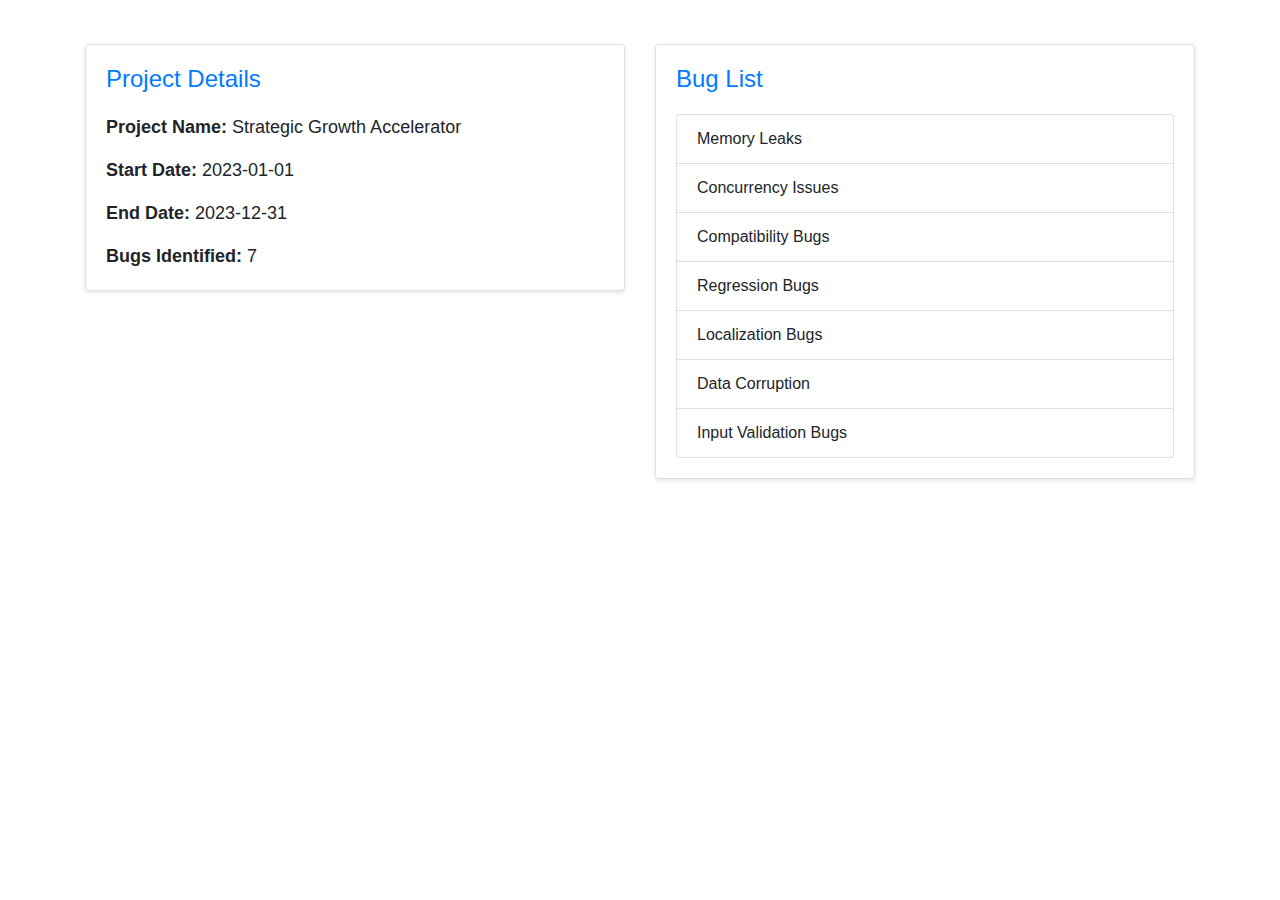
<file: bugItOut/src/ProjectDetails/index.html>
<!DOCTYPE html>
<html lang="en">
<head>
    <meta charset="UTF-8">
    <meta name="viewport" content="width=device-width, initial-scale=1.0">
    <link rel="stylesheet" href="styles.css">
    <!-- Include Bootstrap CSS -->
    <link rel="stylesheet" href="https://maxcdn.bootstrapcdn.com/bootstrap/4.5.2/css/bootstrap.min.css">
    <title>Project Details</title>
</head>
<body>
    <div class="container">
        <div class="row">
            <div class="col-md-6">
                <div class="card mt-4 project-details">
                    <div class="card-body">
                        <h1 class="card-title text-primary">Project Details</h1>
                        <p class="card-text"><strong>Project Name:</strong> <span id="project-name">Your Project Name</span></p>
                        <p class="card-text"><strong>Start Date:</strong> <span id="start-date">Start Date</span></p>
                        <p class="card-text"><strong>End Date:</strong> <span id="end-date">End Date</span></p>
                        <p class="card-text"><strong>Bugs Identified:</strong> <span id="bug-count">0</span></p>
                    </div>
                </div>
            </div>
            <div class="col-md-6">
                <div class="card mt-4 bug-list">
                    <div class="card-body">
                        <h2 class="card-title text-primary">Bug List</h2>
                        <ul class="list-group" id="bug-list">
                            <!-- Bug list items will be added here dynamically -->
                        </ul>
                    </div>
                </div>
            </div>
        </div>
    </div>
    <div class="modal" id="bug-popup">
        <div class="modal-dialog">
            <div class="modal-content">
                <div class="modal-header bg-primary">
                    <h2 class="modal-title text-white">Bug Details</h2>
                    <button type="button" class="close" id="close-button">&times;</button>
                </div>
                <div class="modal-body">
                    <p id="bug-name">Bug Name</p>
                </div>
                <div class="modal-footer">
                    <button type="button" class="btn btn-primary" id="assign-button">Assign Bug</button>
                    <button type="button" class="btn btn-secondary" id="close-button">Close</button>
                </div>
            </div>
        </div>
    </div>

    <!-- Include Bootstrap JavaScript -->
    <script src="https://maxcdn.bootstrapcdn.com/bootstrap/4.5.2/js/bootstrap.min.js"></script>
    <script src="script.js"></script>
  
</body>
</html>
</file>
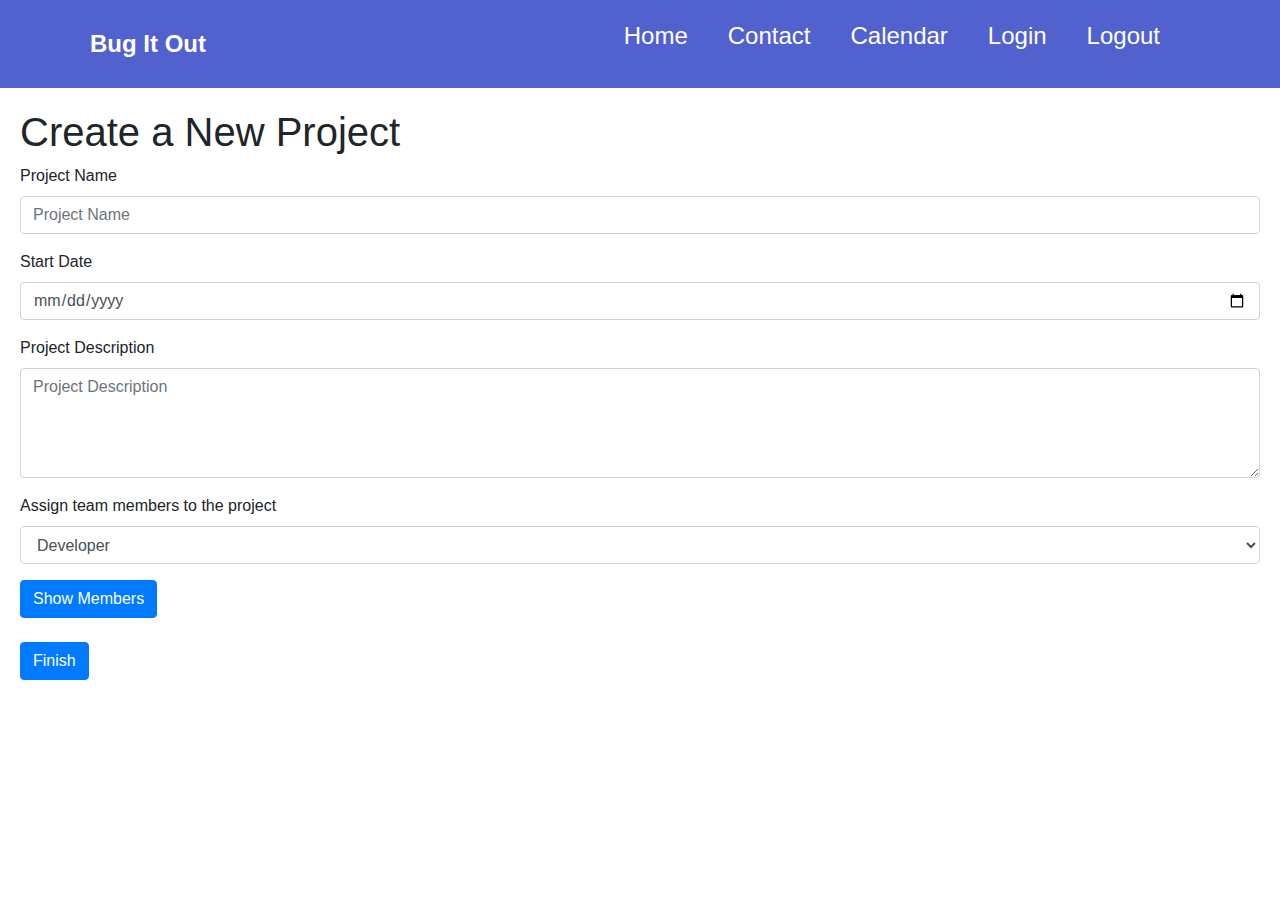
<file: bugItOut/src/CreateNewProject/new_project_form.html>
<!DOCTYPE html>
<html lang="en">
<head>
    <meta charset="UTF-8">
    <meta name="viewport" content="width=device-width, initial-scale=1.0">
    <title>Create Project</title>
    <!-- Add Bootstrap CSS -->
    <link rel="stylesheet" href="https://maxcdn.bootstrapcdn.com/bootstrap/4.5.2/css/bootstrap.min.css">

</head>
<body>
    <div class = "navbar-box">
        <div class="navbar">
            <div class="container">
                <div class="logo">Bug It Out</div>
                <ul class="menu">
                    <li><a href="#">Home</a></li>
                    <li><a href="#">Contact</a></li>
                    <li><a href="#">Calendar</a></li>
                    <li><a href="#">Login</a></li>
                    <li><a href="#">Logout</a></li>
                </ul>
            </div>
        </div> 
        <div class="cont">
            <h1>Create a New Project</h1>
            <form id="project-form">
                <div class="form-group">
                    <label for="projectName">Project Name</label>
                    <input type="text" class="form-control" id="projectName" placeholder="Project Name" required>
                </div>
                <div class="form-group">
                    <label for="startDate">Start Date</label>
                    <input type="date" class="form-control" id="startDate" required>
                </div>
                <div class="form-group">
                    <label for="projectDescription">Project Description</label>
                    <textarea class="form-control" id="projectDescription" rows="4" placeholder="Project Description"></textarea>
                </div>
                <div class="form-group">
                    <label for="teamRole">Assign team members to the project</label>
                    <select class="form-control" id="teamRole">
                        <option value="Developer">Developer</option>
                        <option value="Tester">Tester</option>
                    </select>
                </div>
                <button type="button" class="btn btn-primary" id="showMembers">Show Members</button>
            </form>
            <div id="memberList"></div>
            <button type="submit" class="btn btn-primary" id="selectMembers" style="display: none;">Select</button><br>
            <button  class="btn btn-primary"   onclick="window.location.href='../ProjectManagerPage/index.html'">Finish</button>
        
        </div>
    </div>
        <!-- Add your custom CSS here -->
    <style>
        /* Define your custom styles here */
    * {
        margin: 0;
        padding: 0;
        box-sizing: border-box;
    }

    /* Navbar Styles */
    .navbar {
        background-color: #5161ce; /*background */
        color: white;
        font-family: Arial, sans-serif;
        overflow: hidden;
    }

    .container {
        display: flex;
        justify-content: space-between;
        align-items: center;
        padding: 10px 20px;
    }

    .logo {
        font-size: 24px;
        font-weight: bold;
    }

    .menu {
        list-style: none;
        display: flex;
    }

    .menu li {
        margin-right: 20px;
    }

    .menu a {
        text-decoration: none;
        font-size: 24px;
        color: white;
        padding: 10px;
        border-radius: 5px;
        transition: background-color 0.3s ease;
    }

    .menu a:hover {
        background-color: #007bff; /* Blue on hover */
    }
    body {
        background-color: #fff; /* White background */
    }
    .cont {
        padding: 20px;
    }
    /* .navbar-box{
        display: flex;
        flex-direction: column;
    } */
            
    </style>

    <!-- Add Bootstrap and jQuery JS (for Bootstrap functionality) -->
    <script src="https://code.jquery.com/jquery-3.5.1.slim.min.js"></script>
    <script src="https://cdn.jsdelivr.net/npm/@popperjs/core@2.5.3/dist/umd/popper.min.js"></script>
    <script src="https://maxcdn.bootstrapcdn.com/bootstrap/4.5.2/js/bootstrap.min.js"></script>

    <script>
        var selectedMembers = []; // To store selected members

        // JavaScript to handle showing members based on selected role
        document.getElementById('showMembers').addEventListener('click', function () {
            var role = document.getElementById('teamRole').value;
            var memberList = document.getElementById('memberList');
            
            // You can replace the sample member lists with actual data
            var developerList = ['Arjumrampaul', 'Krishnakumar', 'Ritwika'];
            var testerList = ['Abishek'];

            var listToShow = role === 'Developer' ? developerList : testerList;

            var listHtml = '<h3>Select ' + role + 's:</h3>';
            for (var i = 0; i < listToShow.length; i++) {
                listHtml += '<div class="form-check">';
                listHtml += '<input class="form-check-input" type="checkbox" value="' + listToShow[i] + '" id="' + listToShow[i] + '">';
                listHtml += '<label class="form-check-label" for="' + listToShow[i] + '">' + listToShow[i] + '</label>';
                listHtml += '</div>';
            }

            listHtml += '<button type="button" class="btn btn-primary" id="selectMembers">Select</button>';
            memberList.innerHTML = listHtml;

            // Show the Select button
            document.getElementById('selectMembers').style.display = 'block';
        

            // JavaScript to handle selecting members and displaying a pop-up message
            document.getElementById('selectMembers').addEventListener('click', function () {
                var checkboxes = document.querySelectorAll('.form-check-input:checked');
                selectedMembers = Array.from(checkboxes).map(function (checkbox) {
                    return checkbox.value;
                });

                var popMessage = '';
                if (selectedMembers.length > 0) {
                    popMessage = 'Assigned to Project';
                } else {
                    popMessage = 'Please select to assign';
                }

                // Display the pop-up message
                alert(popMessage);
            });
        });

        // JavaScript to set the minimum date for the start date input
        var today = new Date();
        today.setDate(today.getDate() + 2); // Add 2 days to the current date
        var minDate = today.toISOString().split('T')[0];
        document.getElementById('startDate').setAttribute('min', minDate);
    </script>
</body>
</html>
</file>
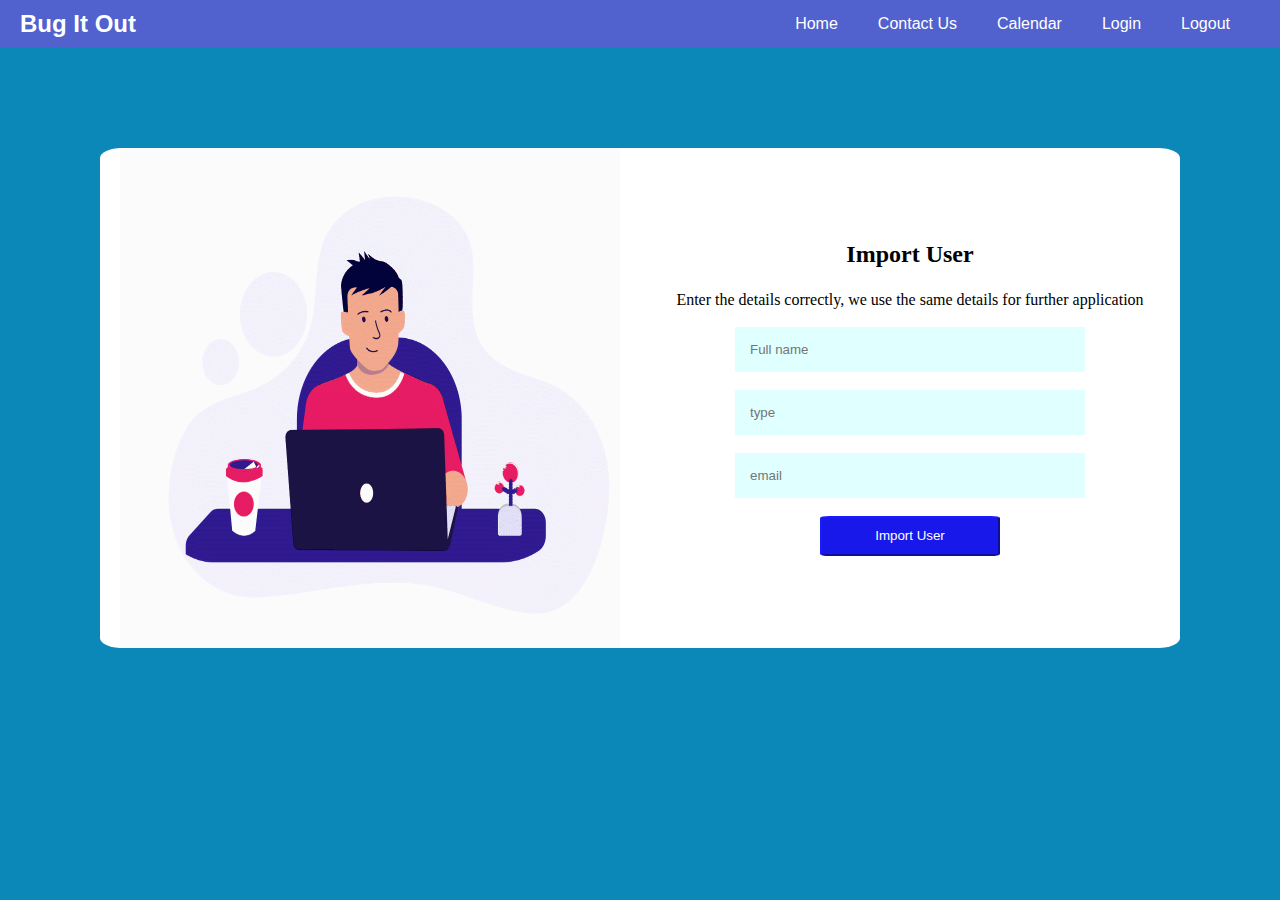
<file: bugItOut/src/ImportUser/ImportUser.html>
<!DOCTYPE html>
<html lang="en">
<head>
    <meta charset="UTF-8">
    <meta name="viewport" content="width=device-width, initial-scale=1.0">
    <link type = "text/css" rel = "stylesheet" href = 'ImportUser.css'>
    <title>Import user</title>
    
</head>
<body>
    <div class = "back" > 
        <div class="navbar">
            <div class="container">
                <div class="logo">Bug It Out</div>
                <ul class="menu">
                  <li><a href="..\MainPage\homePage.html">Home</a></li>
                  <li><a href="..\ContactUS\contact.html">Contact Us</a></li>
                  <li><a href="https://workspace.google.com/products/calendar/?hl=en-US">Calendar</a></li>
                  <li><a href="..\login\Login.html">Login</a></li>
                  <li><a href="..\MainPage\homePage.html">Logout</a></li>
                </ul>
            </div>
        </div> 
        <div class = "importbox">
        
            <div class="import ">
                
                <div class = "import-gif">
                    <img src="register.gif" alt="alternatetext">
                </div> 
                <div class = "import-details">
                    <h2> Import User </h2> 
                    <p2> Enter the details correctly, we use the same details for further application </p2> <br>
                    <form >
                        <input type = "text" placeholder= "Full name" id = "name" name = "na" required> <br>
                        <input placeholder= "type" id = "role" name = "ty" required > <br>
                        <input placeholder= "email" id = "email" name = "em" required unique > <br>

                        <!--<button type="button" onclick="storeData()">Import User</button> -->

                        <button type="button" id="submitButton" onclick="window.location.href='../RegisterUser/registerUser.html'">Import User</button>

                    </form>
                </div>
            </div>
        </div>
    </div>
    <script src="ImportUser.js"></script>
</body>
</html>
</file>
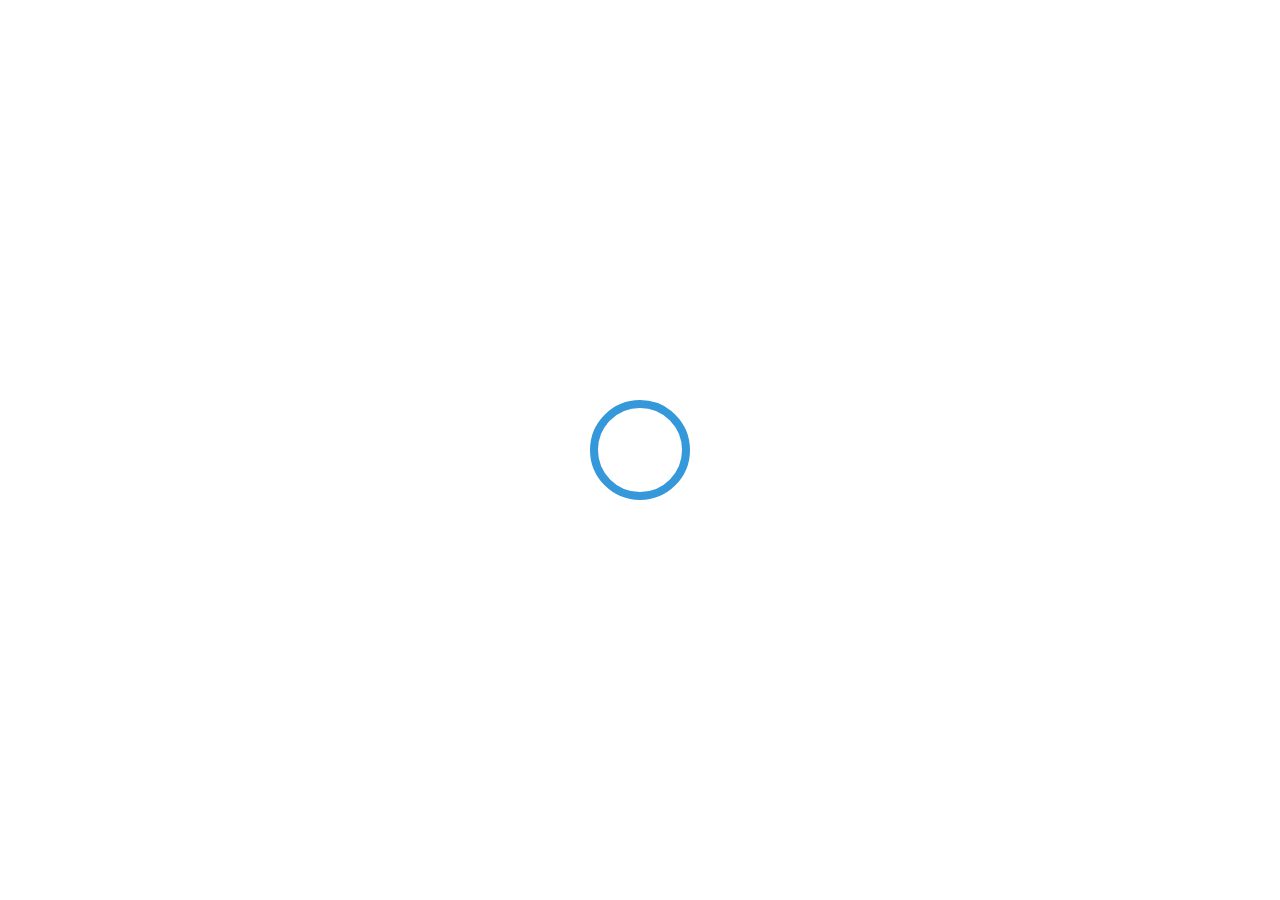
<file: bugItOut/src/RegisterUser/registerUser.html>
<!DOCTYPE html>
<html lang="en">
<head>
    <meta charset="UTF-8">
    <meta name="viewport" content="width=device-width, initial-scale=1.0">
    <link type = "text/css" rel = "stylesheet" href = 'registerUser.css'>
    <title> Register User </title>
</head>
<body>
    <div class="preloader">
        <div class="loader">
            <div class="loading-text"></div>
        </div>
    </div>
    <div class ="register-page">
        <div class="navbar">
            <div class="container">
                <div class="logo">Bug It Out</div>
                <ul class="menu">
                  <li><a href="..\MainPage\homePage.html">Home</a></li>
                  <li><a href="..\ContactUS\contact.html">Contact Us</a></li>
                  <li><a href="https://workspace.google.com/products/calendar/?hl=en-US">Calendar</a></li>
                  <li><a href="..\login\Login.html">Login</a></li>
                  <li><a href="..\MainPage\homePage.html">Logout</a></li>
                </ul>
            </div>
        </div> 
        <div class = "box">
            <div class = "register">

                <div class = "register-gif">
                    <img src="import.gif" alt="register">
                </div>

                <div class="register-data">
                    <form action="registerUser.html" method="post">
                        <input type="email" name = "email" id = "email" placeholder="Email" required> <br>
                        <input type="text" name = "type" id = "type" placeholder="Role" required> <br>
                        <input type="password" id="password" placeholder="Password" required> <br>
                    
                        <input type="password" id="confirmPassword" placeholder="Confirm Password" required> <br>
                    
                        <button type="button" onclick="checkPasswords()">Register </button><br>
                        <p> Already registered?<a href="../login/Login.html">Login here!</a> </p>
                    </form>
                        
                </div>




            </div> 
        </div>
    </div>    
    
    <script src="registerUser.js"></script>
</body>
</html>
</file>
<file: bugItOut/src/ProjectDetails/styles.css>
/* Add your CSS styles here */

/* Body styles */
body {
    background-color: #f4f4f4;
    font-family: Arial, sans-serif;
    margin: 0;
    padding: 0;
}

/* Container styles */
.container {
    margin-top: 20px;
}

/* Project details card styles */
.project-details {
    border: none;
    box-shadow: 0 2px 4px rgba(0, 0, 0, 0.1);
    background-color: #e0f2f1; /* Light blue background */
}

.card-title.text-primary {
    font-size: 24px;
    margin-bottom: 20px;
    color: #007bff; /* Blue text color */
}

.card-text {
    font-size: 18px;
}

/* Bug list card styles */
.bug-list {
    margin-top: 20px;
    border: none;
    box-shadow: 0 2px 4px rgba(0, 0, 0, 0.1);
    background-color: #e0f2f1; /* Light blue background */
}

.card-title.text-primary {
    font-size: 24px;
    margin-bottom: 20px;
    color: #007bff; /* Blue text color */
}

.list-group-item {
    cursor: pointer;
    transition: background-color 0.3s ease;
}

.list-group-item:hover {
    background-color: #cfeefc; /* Lighter blue on hover */
}

/* Bug popup styles */
.modal-content {
    border: none;
    box-shadow: 0 4px 8px rgba(0, 0, 0, 0.2);
}

.modal-header.bg-primary {
    padding: 15px;
    border-bottom: none;
    background-color: #007bff; /* Blue header background */
}

.modal-title.text-white {
    font-size: 24px;
    margin-bottom: 10px;
}

.modal-body {
    font-size: 18px;
}

.modal-footer {
    justify-content: center;
}
</file>
<file: bugItOut/src/ImportUser/ImportUser.css>
* {
    margin: 0;
    padding: 0;
    box-sizing: border-box;
}

/* Navbar Styles */
.navbar {
    background-color: #5161ce; /*background */
    color: white;
    font-family: Arial, sans-serif;
    overflow: hidden;
}

.container {
    display: flex;
    justify-content: space-between;
    align-items: center;
    padding: 10px 20px;
}

.logo {
    font-size: 24px;
    font-weight: bold;
}

.menu {
    list-style: none;
    display: flex;
}

.menu li {
    margin-right: 20px;
}

.menu a {
    text-decoration: none;
    color: white;
    padding: 10px;
    border-radius: 5px;
    transition: background-color 0.3s ease;
}

.menu a:hover {
    background-color: #007bff; /* Blue on hover */
}
body{
    background-color: rgb(11, 135, 184) ;
    /* display: flex; */
    /* justify-content: center; */
    /* margin-top: 100px; */
    
}
.importbox{
    display: flex;
    justify-content: center;
  
}
.back p img{
    position: absolute;
    left: 20px;
    top: 20px;
    width: 24px;
    background-color: rgb(11, 135, 184) ;

}
.back p p1{

    position: fixed;
    left: 50px;
    top :20px;
    color: white;
    font-weight: 600;

}

.import{
    width: 1080px;
    height: 500px;
    background-color:white;
    border-radius: 2%;
    display: flex;
    
    margin-top: 100px;
}
.import-gif{
    width: 50%;
    display: flex;
    justify-content: center;
}
.import-gif img{
    width : 500px;
}
.import-details{
    width: 50%;
    display: flex;
    align-items: center;
    /* justify-content: space-around; */
    flex-direction: column;
    justify-content: center;

    
}
.import-details h2{
    height : 50px;
}
.import-details form input{

    width: 350px;
    background-color: lightcyan;
    border: 0px;
    padding: 15px;
}
.import-details form button[type="button"]{
    background-color: rgb(24, 24, 235);
    width: 180px;
    color: white;
    font-family: Verdana, Geneva, Tahoma, sans-serif; 
    height : 40px;
    border-radius: 5%;
    border-color: rgb(24, 24, 235);
    padding: 10px;
    
}

.import-details form{

    display: flex;
    align-items: center;
    flex-direction: column;
    
}
</file>
<file: bugItOut/src/RegisterUser/registerUser.css>
body{
    background-color: rgb(11, 135, 184) ;

}

 * {
    margin: 0%;
 }


.preloader {
    position: absolute;
    width: 100%;
    height: 100%;
    background-color: #ffffff;
    display: flex;
    justify-content: center;
    align-items: center;
    z-index: 1000;
}

.loader {
    border: 8px solid #3498db;
    
    border-radius: 50%;
    width: 100px;
    height: 100px;
    animation: spin 1s linear infinite;
}

.loading-text {
    font-size: 24px;
    margin-top: 30px;
}

/* Styles for the login page (you can customize these) */
.register-page {
    display: flex;
    justify-content: center;
    align-items: center;
    
}

/* Keyframes for the loader animation */
@keyframes spin {
    0% { transform: rotate(0deg); }
    100% { transform: rotate(360deg); }
}
* {
    margin: 0;
    padding: 0;
    box-sizing: border-box;
}

/* Navbar Styles */
.navbar {
    background-color: #5161ce; /*background */
    color: white;
    font-family: Arial, sans-serif;
    overflow: hidden;
}

.container {
    display: flex;
    justify-content: space-between;
    align-items: center;
    padding: 10px 20px;
}

.logo {
    font-size: 24px;
    font-weight: bold;
}

.menu {
    list-style: none;
    display: flex;
}

.menu li {
    margin-right: 20px;
}

.menu a {
    text-decoration: none;
    color: white;
    padding: 10px;
    border-radius: 5px;
    transition: background-color 0.3s ease;
}

.menu a:hover {
    background-color: #007bff; /* Blue on hover */
}
.box{
    display: flex;
    justify-content: center;
    align-content: center;
    margin-top: 50px;
}

.register{
    width: 1080px;
    height: 500px;
    background-color:white;
    border-radius: 2%;
    display: flex;
    justify-content: center;
    align-items: center;
    
    
}
.register-gif{
    width: 50%;
    display: flex;
    justify-content: center;
    margin-bottom: 10%;
    
    
}
.register-gif img{
    width: 400px;
    height: fit-content;
    margin-top: 10%;
    border-radius: 2%;
    border-color: solid black;
}
.register-data{
    width: 50%;
    display: flex;
    align-items: center;
    justify-content: space-evenly;
    height: 100%;
    
    
}
.register-data form{

    display: flex;
    align-items: center;
    
    flex-direction: column;
    
    
}
.register-data form input{

    width: 300px;
    background-color: lightcyan;
    border: 0px;
    padding: 10px;
}
.register-data form button[type="button"]{
    background-color: rgb(24, 24, 235);
    width: 180px;
    color: white;
    font-family: Verdana, Geneva, Tahoma, sans-serif; 
    height : 40px;
    border-radius: 5%;
    border-color: rgb(24, 24, 235);
    
}
</file>
